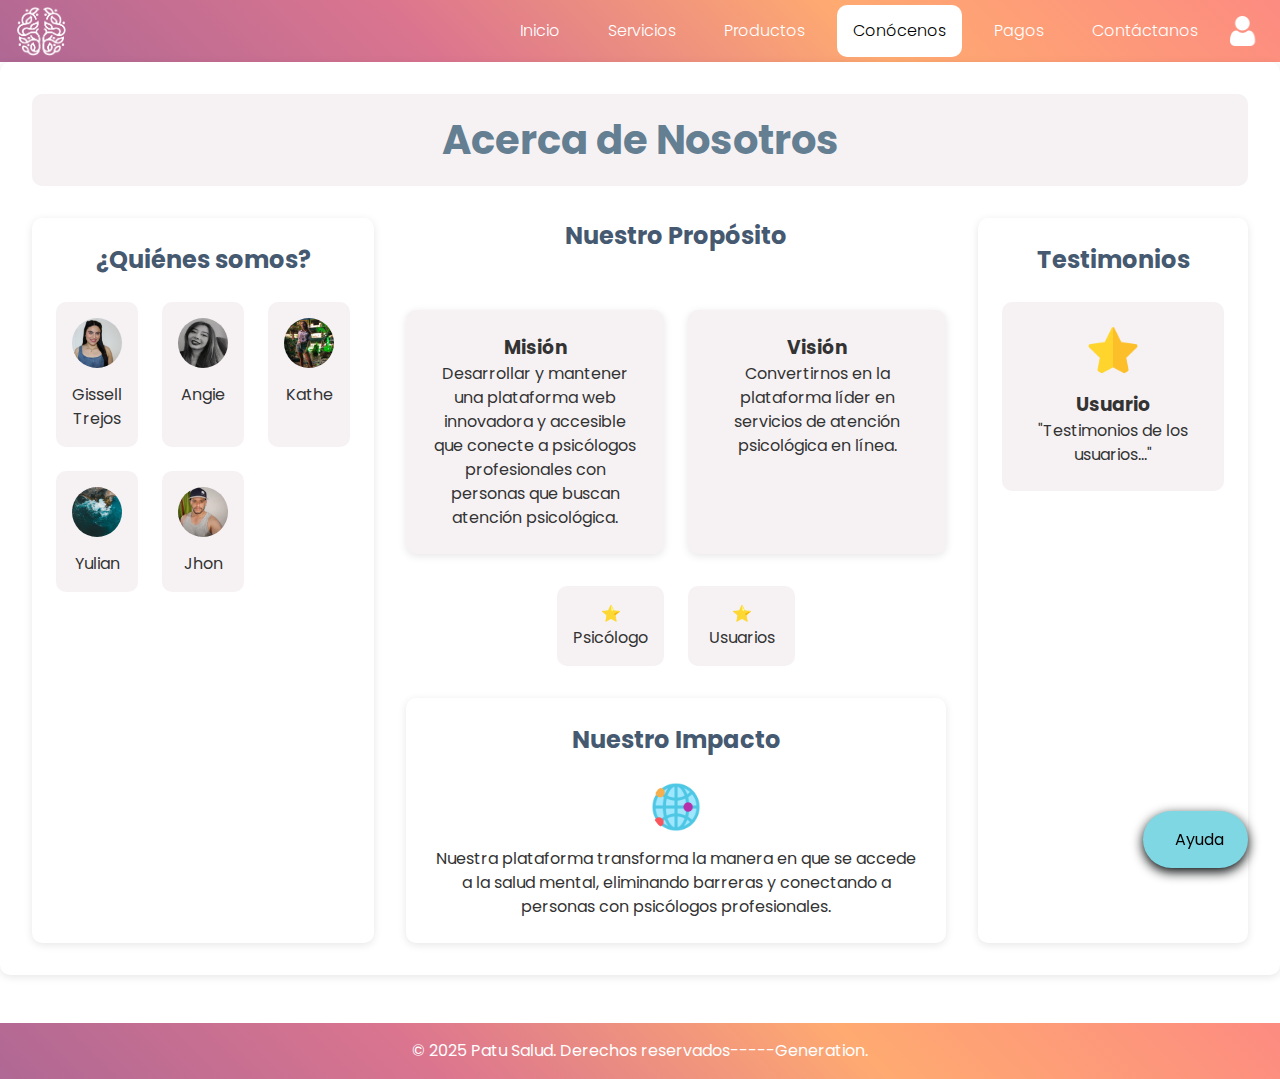
<file: nosotros.html>
<!DOCTYPE html>
<html lang="es">
<head>
    <meta charset="UTF-8">
    <meta name="viewport" content="width=device-width, initial-scale=1.0">
    <link rel="stylesheet" href="style.css">
    <link rel="preconnect" href="https://fonts.googleapis.com">
    <link rel="preconnect" href="https://fonts.gstatic.com" crossorigin>
    <link href="https://fonts.googleapis.com/css2?family=Poppins:wght@400;500;700&display=swap" rel="stylesheet">
    <title>Patu Salud - Acerca de Nosotros</title>
</head>
<body>
    <!-- Barra de Navegación -->
    <nav class="navBarra">
        <div class="nav-brand">
            <img src="Pictures/Cerebro_Mesa de trabajo 1.png" alt="Logo Patu Salud" class="logo">
        </div>
        <div class="nav-toggle" id="navToggle">
        </div>
        <div class="nav-links" id="navLinks">
            <a href="index.html" class="aBarra">Inicio</a>
            <a href="servicios.html" class="aBarra">Servicios</a>
            <a href="productos.html" class="aBarra">Productos</a>
            <a href="nosotros.html" class="aBarra optionSelect">Conócenos</a>
            <a href="pagos.html" class="aBarra">Pagos</a>
            <a href="contactanos.html" class="aBarra">Contáctanos</a>
            <img src="Pictures/user (1).png" alt="Icono de Usuario" class="IconUser">
        </div>
    </nav>

    <!-- Sección "Acerca de Nosotros" -->
    <main>
        <section class="about">
            <section class="about-section">
                <h1 class="main-title">Acerca de Nosotros</h1>
                <div class="description">

                </div>
                
                <!-- Container -->
                <div class="content-grid">
                    <!-- Team Section -->
                    <div class="team-section">
                        <h2 class="section-title">¿Quiénes somos?</h2>
                        <div class="team-grid">
                            <div class="team-member">
                                <img src="Pictures/foto Gissell.png" alt="Giss" class="member-photo">
                                <p>Gissell Trejos</p>
                            </div>
                            <div class="team-member">
                                <img src="Pictures/Foto Angie.png" alt="Angie" class="member-photo">
                                <p>Angie</p>
                            </div>
                            <div class="team-member">
                                <img src="Pictures/Foto kathe.png" alt="Kathe" class="member-photo">
                                <p>Kathe</p>
                            </div>
                            <div class="team-member">
                                <img src="Pictures/vertical-aerial-shot-sea-waves-hitting-cliff.jpg" alt="Yulian" class="member-photo">
                                <p>Yulian</p>
                            </div>
                            <div class="team-member">
                                <img src="Pictures/Foto john.png" alt="Jhon" class="member-photo">
                                <p>Jhon</p>
                            </div>
                        </div>
                    </div>
    
                    <!-- nuestro propoosito -->
                    <div class="purpose-section">
                        <h2 class="section-title">Nuestro Propósito</h2>
                        <div class="purpose-grid">
                            <div class="purpose-item">
                                <h3>Misión</h3>
                                <p>Desarrollar y mantener una plataforma web innovadora y accesible que conecte a psicólogos profesionales con personas que buscan atención psicológica.</p>
                            </div>
                            <div class="purpose-item">
                                <h3>Visión</h3>
                                <p>Convertirnos en la plataforma líder en servicios de atención psicológica en línea.</p>
                            </div>
                        </div>
                        
                        <!-- Servicio usuario-psicologo -->
                        <div class="services-grid">
                            <div class="service-item">
                                <div class="star-icon">⭐</div>
                                <span>Psicólogo</span>
                            </div>
                            <div class="service-item">
                                <div class="star-icon">⭐</div>
                                <span>Usuarios</span>
                            </div>
                        </div>
    
                        <!-- iimpacto -->
                        <div class="impact-section">
                            <h2 class="section-title">Nuestro Impacto</h2>
                            <img src="Pictures/global.png" alt="Star" class="member-photo">
                            <p>Nuestra plataforma transforma la manera en que se accede a la salud mental, eliminando barreras y conectando a personas con psicólogos profesionales.</p>
                        </div>
                    </div>
    
                    <!-- Testimonios -->
                    <div class="testimonials-section">
                        <h2 class="section-title">Testimonios</h2>
                        <div class="testimonial">
                            <img src="Pictures/star.png" alt="Star" class="member-photo">
                            <h3>Usuario</h3>
                            <p>"Testimonios de los usuarios..."</p>
                        </div>
                    </div>
                <div class="floating-help">
                    <button class="help-button" onclick="toggleHelpMenu()">
                        <div class="headphone-icon">
                            <div class="circle">
                                <i class="fas fa-headphones"></i>
                            </div>
                        </div>
                        <span>Ayuda</span>
                        </div>
                    </div>
                </div>
            </section>
        </main>
    
        <footer class="footer">
            <p>© 2025 Patu Salud. Derechos reservados-----Generation.</p>
        
        </footer>

    </body>
    </html>
</file>
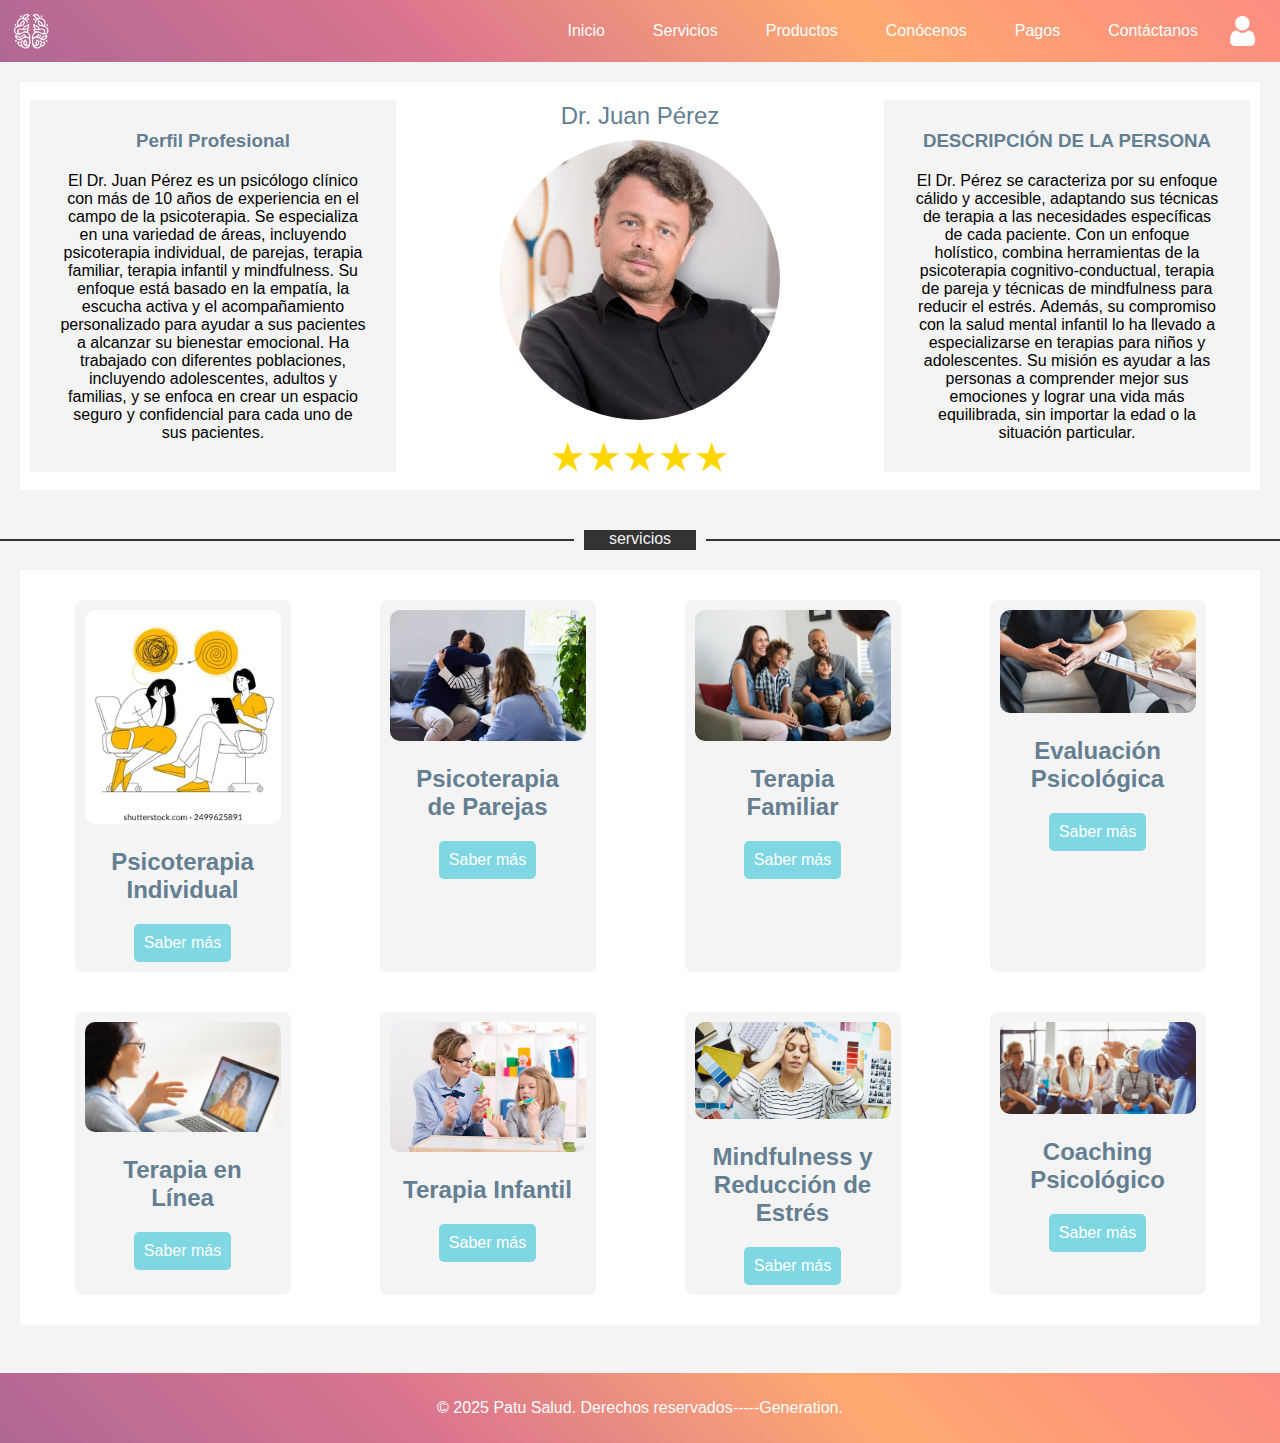
<file: perfil.html>
<!DOCTYPE html>
<html lang="es">

<head>
    <meta charset="UTF-8">
    <meta name="viewport" content="width=device-width, initial-scale=1.0">
    <link rel="stylesheet" href="css/style.css">
    <title>Patu Salud</title>
</head>

<body>
    <nav class="navBarra">
        <div class="nav-brand">
            <img src="img/Cerebro_Mesa de trabajo 1.png" alt="Logo Patu Salud" class="logo">
        </div>
        <div class="nav-toggle" id="navToggle">
        </div>
        <div class="nav-links" id="navLinks">
            <a href="index.html" class="aBarra">Inicio</a>
            <a href="#perfil.html" class="aBarra">Servicios</a>
            <a href="productos.html" class="aBarra">Productos</a>
            <a href="nosotros.html" class="aBarra optionSelect">Conócenos</a>
            <a href="pagos.html" class="aBarra">Pagos</a>
            <a href="contactanos.html" class="aBarra">Contáctanos</a>
            <img src="img/user (1).png" alt="Icono de Usuario" class="IconUser">
        </div>
    </nav>
    <div class="contenido-principal">
        <div class="contenedor-perfil">
            <div class="caja-info">
                <h3>Perfil Profesional</h3>
                <p>El Dr. Juan Pérez es un psicólogo clínico con más de 10 años de experiencia en el campo de la psicoterapia. Se especializa en una variedad de áreas, incluyendo psicoterapia individual, de parejas, terapia familiar, terapia infantil y mindfulness.
                    Su enfoque está basado en la empatía, la escucha activa y el acompañamiento personalizado para ayudar a sus pacientes a alcanzar su bienestar emocional. Ha trabajado con diferentes poblaciones, incluyendo adolescentes, adultos y familias,
                    y se enfoca en crear un espacio seguro y confidencial para cada uno de sus pacientes.</p>

            </div>
            <div class="perfil">
                <div class="nombre">Dr. Juan Pérez</div>
                <img src="img/pro.avif" alt="Dr. Juan Pérez">
                <div class="estrellas">★★★★★</div>
            </div>
            <div class="caja-info">
                <h3>DESCRIPCIÓN DE LA PERSONA</h3>
                <p>El Dr. Pérez se caracteriza por su enfoque cálido y accesible, adaptando sus técnicas de terapia a las necesidades específicas de cada paciente. Con un enfoque holístico, combina herramientas de la psicoterapia cognitivo-conductual, terapia
                    de pareja y técnicas de mindfulness para reducir el estrés. Además, su compromiso con la salud mental infantil lo ha llevado a especializarse en terapias para niños y adolescentes. Su misión es ayudar a las personas a comprender mejor
                    sus emociones y lograr una vida más equilibrada, sin importar la edad o la situación particular.</p>
            </div>
        </div>
    </div>

    <div class="separador">
        <hr>
        <div class="rectangulo">servicios</div>
        <hr>
    </div>
    <div class="tareas">
        <!-- Servicio 1 -->
        <div class="tarea">
            <img src="img/1.webp" alt="Psicoterapia Individual">
            <div class="nombre">Psicoterapia Individual</div>
            <a href="#" class="boton" onclick="mostrarModal('modal1')">Saber más</a>
        </div>
        <!-- Servicio 2 -->
        <div class="tarea">
            <img src="img/parejas.jpg" alt="Psicoterapia de Parejas">
            <div class="nombre">Psicoterapia de Parejas</div>
            <a href="#" class="boton" onclick="mostrarModal('modal2')">Saber más</a>
        </div>
        <!-- Servicio 3 -->
        <div class="tarea">
            <img src="img/familiar.avif" alt="Terapia Familiar">
            <div class="nombre">Terapia Familiar</div>
            <a href="#" class="boton" onclick="mostrarModal('modal3')">Saber más</a>
        </div>
        <!-- Servicio 4 -->
        <div class="tarea">
            <img src="img/evsp.jpg" alt="Evaluación Psicológica">
            <div class="nombre">Evaluación Psicológica</div>
            <a href="#" class="boton" onclick="mostrarModal('modal4')">Saber más</a>
        </div>
        <!-- Servicio 5 -->
        <div class="tarea">
            <img src="img/tl.jpg" alt="Terapia en Línea">
            <div class="nombre">Terapia en Línea</div>
            <a href="#" class="boton" onclick="mostrarModal('modal5')">Saber más</a>
        </div>
        <!-- Servicio 6 -->
        <div class="tarea">
            <img src="img/ti.jpg" alt="Terapia Infantil">
            <div class="nombre">Terapia Infantil</div>
            <a href="#" class="boton" onclick="mostrarModal('modal6')">Saber más</a>
        </div>
        <!-- Servicio 7 -->
        <div class="tarea">
            <img src="img/estres.jpg" alt="Mindfulness y Reducción de Estrés">
            <div class="nombre">Mindfulness y Reducción de Estrés</div>
            <a href="#" class="boton" onclick="mostrarModal('modal7')">Saber más</a>
        </div>
        <!-- Servicio 8 -->
        <div class="tarea">
            <img src="img/c.jpg" alt="Coaching Psicológico">
            <div class="nombre">Coaching Psicológico</div>
            <a href="#" class="boton" onclick="mostrarModal('modal8')">Saber más</a>
        </div>
    </div>

    <!-- Modal 1 -->
    <div id="modal1" class="modal">
        <div class="modal-contenido">
            <span class="cerrar" onclick="cerrarModal('modal1')">&times;</span>
            <h3>Psicoterapia Individual</h3>
            <p>La psicoterapia individual está dirigida a personas que necesitan un espacio para tratar diversos problemas emocionales. En este tratamiento se abordan temas como:</p>
            <ul>
                <li>Ansiedad</li>
                <li>Estrés</li>
                <li>Depresión</li>
                <li>Conflictos internos y externos</li>
            </ul>
            <p>El proceso es personalizado, permitiendo un trabajo profundo sobre las emociones, conductas y pensamientos de la persona. Las sesiones son confidenciales y se adaptan a las necesidades de cada individuo.</p>
            <a href="agendar_cita.html" class="boton-agendar">Agendar Cita</a>
        </div>
    </div>

    <!-- Modal 2 -->
    <div id="modal2" class="modal">
        <div class="modal-contenido">
            <span class="cerrar" onclick="cerrarModal('modal2')">&times;</span>
            <h3>Psicoterapia de Parejas</h3>
            <p>La psicoterapia de parejas tiene como objetivo ayudar a mejorar la comunicación y la resolución de conflictos entre los miembros de la pareja. Algunos de los temas que tratamos incluyen:</p>
            <ul>
                <li>Problemas de comunicación</li>
                <li>Conflictos en la relación</li>
                <li>Desconfianza</li>
                <li>Falta de intimidad</li>
            </ul>
            <p>El enfoque se basa en escuchar a cada miembro de la pareja, entender sus necesidades y establecer nuevas formas de interacción y resolución de problemas.</p>
            <a href="agendar_cita.html" class="boton-agendar">Agendar Cita</a>
        </div>
    </div>

    <!-- Modal 3 -->
    <div id="modal3" class="modal">
        <div class="modal-contenido">
            <span class="cerrar" onclick="cerrarModal('modal3')">&times;</span>
            <h3>Terapia Familiar</h3>
            <p>La terapia familiar es útil cuando existen conflictos dentro del hogar que afectan el bienestar de los miembros de la familia. Esta terapia aborda:</p>
            <ul>
                <li>Conflictos entre padres e hijos</li>
                <li>La dinámica de la familia</li>
                <li>La mejora en la comunicación familiar</li>
                <li>La resolución de conflictos de convivencia</li>
            </ul>
            <p>El objetivo es mejorar la convivencia y establecer nuevas estrategias para que todos los miembros de la familia se comprendan mejor.</p>
            <a href="agendar_cita.html" class="boton-agendar">Agendar Cita</a>
        </div>
    </div>

    <!-- Modal 4 -->
    <div id="modal4" class="modal">
        <div class="modal-contenido">
            <span class="cerrar" onclick="cerrarModal('modal4')">&times;</span>
            <h3>Evaluación Psicológica</h3>
            <p>La evaluación psicológica incluye diversas pruebas y métodos para valorar diferentes aspectos del funcionamiento psicológico. Esto incluye:</p>
            <ul>
                <li>Evaluación de la personalidad</li>
                <li>Detección de trastornos emocionales</li>
                <li>Pruebas psicométricas</li>
            </ul>
            <p>Este proceso nos ayuda a obtener un diagnóstico claro y a definir el tratamiento adecuado para cada caso.</p>
            <a href="agendar_cita.html" class="boton-agendar">Agendar Cita</a>
        </div>
    </div>

    <!-- Modal 5 -->
    <div id="modal5" class="modal">
        <div class="modal-contenido">
            <span class="cerrar" onclick="cerrarModal('modal5')">&times;</span>
            <h3>Terapia en Línea</h3>
            <p>Si no puedes asistir a sesiones presenciales, ofrecemos terapia en línea para brindar ayuda psicológica a distancia, con total confidencialidad. Puedes acceder a:</p>
            <ul>
                <li>Sesiones de psicoterapia desde tu hogar</li>
                <li>Consultas por videollamada o chat</li>
                <li>Flexible según tu horario</li>
            </ul>
            <p>Este servicio está diseñado para quienes prefieren la comodidad de recibir atención sin desplazarse.</p>
            <a href="agendar_cita.html" class="boton-agendar">Agendar Cita</a>
        </div>
    </div>

    <!-- Modal 6 -->
    <div id="modal6" class="modal">
        <div class="modal-contenido">
            <span class="cerrar" onclick="cerrarModal('modal6')">&times;</span>
            <h3>Terapia Infantil</h3>
            <p>La terapia infantil está diseñada para ayudar a los niños a enfrentar sus emociones, miedos, y desarrollar habilidades para mejorar su bienestar emocional. Algunos de los problemas que tratamos incluyen:</p>
            <ul>
                <li>Trastornos emocionales como ansiedad o tristeza</li>
                <li>Problemas de comportamiento</li>
                <li>Dificultades en la adaptación escolar o social</li>
            </ul>
            <p>El tratamiento es adaptado a la edad y necesidades del niño, y generalmente incluye técnicas de juego y terapia cognitivo-conductual.</p>
            <a href="agendar_cita.html" class="boton-agendar">Agendar Cita</a>
        </div>
    </div>

    <!-- Modal 7 -->
    <div id="modal7" class="modal">
        <div class="modal-contenido">
            <span class="cerrar" onclick="cerrarModal('modal7')">&times;</span>
            <h3>Mindfulness y Reducción de Estrés</h3>
            <p>La terapia de mindfulness es ideal para quienes buscan reducir el estrés, la ansiedad y mejorar su bienestar general. En estas sesiones aprenderás:</p>
            <ul>
                <li>Técnicas de respiración y meditación</li>
                <li>Cómo ser más consciente de tus emociones y pensamientos</li>
                <li>Ejercicios prácticos para reducir la ansiedad</li>
            </ul>
            <p>Este enfoque es altamente efectivo para quienes desean llevar una vida más equilibrada y tranquila.</p>
            <a href="agendar_cita.html" class="boton-agendar">Agendar Cita</a>
        </div>
    </div>

    <!-- Modal 8 -->
    <div id="modal8" class="modal">
        <div class="modal-contenido">
            <span class="cerrar" onclick="cerrarModal('modal8')">&times;</span>
            <h3>Coaching Psicológico</h3>
            <p>El coaching psicológico es una excelente herramienta para quienes desean alcanzar sus metas personales, mejorar su rendimiento y encontrar un equilibrio emocional. Durante las sesiones:</p>
            <ul>
                <li>Trabajamos en tus metas y objetivos personales</li>
                <li>Aprendes técnicas para superar obstáculos</li>
                <li>Mejoras tu bienestar emocional y físico</li>
            </ul>
            <p>El coaching se adapta a tus necesidades y circunstancias, ayudándote a desarrollarte como persona y a maximizar tu potencial.</p>
            <a href="agendar_cita.html" class="boton-agendar">Agendar Cita</a>
        </div>
    </div>
    </div>
    <footer class="footer">
        <p>© 2025 Patu Salud. Derechos reservados-----Generation.</p>

    </footer>
    <script src="js/script.js"></script>
</body>

</html>
</file>
<file: style.css>
/* ///// Clases poppisns */
.poppins-thin {
    font-family: "Poppins", serif;
    font-weight: 50;
    font-style: normal;
  }

  .poppins-regular {
    font-family: "Poppins", serif;
    font-weight: 100;
    font-style:normal;
    font-size: 26px;
  }
 
/* ///// Clases poppisns */

.navBarra{
    font-family: "Poppins", serif;
    font-weight: 300;
    font-style:normal;
    font-size: 16px;
    background-color: #AF6894;
    background: linear-gradient(45deg,#af6894 , #db758f,#ffaa71, #fc8b81);
    overflow: hidden; 
    display: flex;
    justify-content: space-between; 
    align-content: center;
}

.navBarra div{
    align-items: center;
    display: flex;
    margin-right: 20px;
}

.logo{
    height: 80px;
    width: 80px;
    border-radius: 10px;
    margin: 1px;
    padding: 5px;
}

.aBarra {
    color: rgb(255, 255, 255);
    padding: 14px 16px;
    text-decoration: none;
}

.IconUser{
    height: 30px;
    width: 30px;
}

/* Muestra la pagina actual */
.optionSelect{
    background-color: #ffffff;
    border-radius: 10px;
    color: #000000;
}



/* Cambia el color cuando se pasa el puntero */
.aBarra:hover{
    background-color: #ffffff;
    border-radius: 10px;
    color: #B08EA2;
}

.IconUser:hover{
    background-color: #AF6894;
    border-radius: 7px;
}


:root {
    --primary-color: #647E92;
    --Nav-Color: #AF6894;
    --secondary-color: #455970;
    --background-color: #b08ea21e;
    --card-background: #ffffff;
    --text-color: #333333;
    --spacing-base: 1rem;
    --border-radius: 10px;
    --shadow: 0 2px 8px rgba(0,0,0,0.1);
    --help-button-color: #7FD7E3;
}

* {
    margin: 0;
    padding: 0;
    box-sizing: border-box;
    font-family: 'Poppins', sans-serif;
}

body {
    
    background-color: var(--card-background);
    color: var(--text-color);
    line-height: 1.5;
}

/* Navigacion */
.nav-bar {
    background-color: var(--Nav-Color);
    padding: 1rem 2rem;
    display: flex;
    justify-content: space-between;
    align-items: center;
    box-shadow: var(--shadow);
}

.logo {
    height: 60px;
}

.nav-links {
    display: flex;
    align-items: center;
    gap: 1rem;
}

.nav-link {
    color: white;
    text-decoration: none;
    padding: 0.5rem 1rem;
    border-radius: var(--border-radius);
    transition: background-color 0.3s ease;
}

.nav-link:hover, .nav-link.active {
    background-color: var(--text-color);
}

.user-icon {
    height: 40px;
    cursor: pointer;
}

/* Main Container */
.container {
    max-width: 1200px;
    margin: 0 auto;
    padding: 2rem;
}

/* quienes somos Section */
.about-section {
    background-color: var(--card-background);
    border-radius: var(--border-radius);
    padding: 2rem;
    box-shadow: var(--shadow);
    
}

.main-title {
    text-align: center;
    color: var(--primary-color);
    font-size: 2.5rem;
    margin-bottom: 2rem;
    background-color: var(--background-color);
    padding: 1rem;
    border-radius: var(--border-radius);
}

.content-grid {
    display: grid;
    grid-template-columns: 1fr 2fr 1fr;
    gap: 2rem;
}

/* Team Section */
.team-section {
    background-color: var(--card-background);
    padding: 1.5rem;
    border-radius: var(--border-radius);
    box-shadow: var(--shadow);
    text-align: center;
}

.team-grid {
    display: grid;
    grid-template-columns: repeat(3, 1fr);
    gap: 1.5rem;
    justify-content: center;
}

.team-member {
    text-align: center;
    background-color: var(--background-color);
    padding: 1rem;
    border-radius: var(--border-radius);
    transition: transform 0.3s ease;
}

.team-member:hover {
    transform: translateY(-5px);
}

.member-photo {
    width: 50px;
    height: 50px;
    border-radius: 50%;
    margin-bottom: 0.5rem;
}

/* nosotros Section */
.purpose-section {
    display: flex;
    flex-direction: column;
    gap: 2rem;
    text-align: center;
    align-items: center;
}

.purpose-grid {
    display: grid;
    grid-template-columns: repeat(2, 1fr);
    gap: 1.5rem;
}

.purpose-item {
    background-color: var(--background-color);
    padding: 1.5rem;
    border-radius: var(--border-radius);
    box-shadow: var(--shadow);
}

.services-grid {
    display: grid;
    grid-template-columns: repeat(2, 1fr);
    gap: 1.5rem;
}

.service-item {
    background-color: var(--background-color);
    padding: 1rem;
    border-radius: var(--border-radius);
    text-align: center;
}

.service-image {
    width: 100px;
    height: 100px;
    border-radius: 50%;
    margin-bottom: 1rem;
}

/* Impacto Section */
.impact-section {
    background-color: var(--card-background);
    padding: 1.5rem;
    border-radius: var(--border-radius);
    text-align: center;
    box-shadow: var(--shadow);
}

/* Testimonios Section */
.testimonials-section {
    background-color: var(--card-background);
    padding: 1.5rem;
    border-radius: var(--border-radius);
    box-shadow: var(--shadow);
    text-align: center;
}

.testimonial {
    background-color: var(--background-color);
    padding: 1.5rem;
    border-radius: var(--border-radius);
    text-align: center;
}


.section-title {
    color: var(--secondary-color);
    margin-bottom: 1.5rem;
    font-size: 1.5rem;
}

/* Footer */
.footer {
    text-align: center;
    background: linear-gradient(45deg,#af6894 , #db758f,#ffaa71, #fc8b81);
    padding: 1rem;
    margin-top: 3rem;
    color: white;

}

.floating-help {
    position: fixed;
    bottom: 2rem;
    right: 2rem;
    z-index: 1000;
}

.help-button {
    background-color: var(--help-button-color);
    color: rgb(0, 0, 0);
    border: none;
    border-radius: 50px;
    padding: 1rem 1.5rem;
    font-size: 1rem;
    display: flex;
    align-items: center;
    gap: 0.5rem;
    cursor: pointer;
    box-shadow: 0 4px 12px rgb(2, 6, 7);
    transition: transform 0.3s ease, box-shadow 0.3s ease;
}
</file>
<file: css/style.css>
/* --------------- RESET Y GLOBAL --------------- */

* {
    margin: 0;
    padding: 0;
    box-sizing: border-box;
    font-family: 'Poppins', sans-serif;
}

body {
    font-family: Arial, sans-serif;
    margin: 0;
    padding: 0;
    background-color: #f4f4f4;
}


/* --------------- VARIABLES GLOBALES --------------- */

 :root {
    --primary-color: #647E92;
    --Nav-Color: #AF6894;
    --secondary-color: #455970;
    --background-color: #b08ea21e;
    --card-background: #ffffff;
    --text-color: #333333;
    --spacing-base: 1rem;
    --border-radius: 10px;
    --shadow: 0 2px 8px rgba(0, 0, 0, 0.1);
    --help-button-color: #7FD7E3;
}


/* --------------- FUENTES --------------- */

.poppins-thin {
    font-family: "Poppins", serif;
    font-weight: 50;
    font-style: normal;
}

.poppins-regular {
    font-family: "Poppins", serif;
    font-weight: 100;
    font-style: normal;
    font-size: 26px;
}


/* --------------- NAVBAR Y NAVIGATION --------------- */

.navBarra {
    font-family: "Poppins", serif;
    font-weight: 300;
    font-size: 16px;
    background-color: #AF6894;
    background: linear-gradient(45deg, #af6894, #db758f, #ffaa71, #fc8b81);
    display: flex;
    justify-content: space-between;
    align-items: center;
    overflow: hidden;
    height: 62px;
    /* Altura específica para la barra de navegación */
}

.navBarra div {
    display: flex;
    align-items: center;
    margin-right: 20px;
}

.logo {
    height: 80px;
    /* Altura del logo */
    width: 60px;
    /* Ancho del logo */
    border-radius: 10px;
    /* Bordes redondeados */
    margin: 1px;
    /* Margen alrededor del logo */
    padding: 5px;
    /* Espaciado interno */
    object-fit: contain;
    /* Asegura que la imagen mantenga su proporción dentro del contenedor */
}

.aBarra {
    color: rgb(255, 255, 255);
    padding: 14px 16px;
    text-decoration: none;
}

.aBarra:hover {
    background-color: #ffffff;
    border-radius: 10px;
    color: #B08EA2;
}

.IconUser {
    height: 30px;
    width: 30px;
}

.IconUser:hover {
    background-color: #AF6894;
    border-radius: 7px;
}


/* --------------- NAV-BAR --------------- */

.nav-bar {
    background-color: var(--Nav-Color);
    padding: 1rem 2rem;
    display: flex;
    justify-content: space-between;
    align-items: center;
    box-shadow: var(--shadow);
}

.nav-links {
    display: flex;
    align-items: center;
    gap: 1rem;
}

.nav-link {
    color: white;
    text-decoration: none;
    padding: 0.5rem 1rem;
    border-radius: var(--border-radius);
    transition: background-color 0.3s ease;
}

.nav-link:hover,
.nav-link.active {
    background-color: var(--text-color);
}

.user-icon {
    height: 40px;
    cursor: pointer;
}


/* --------------- HEADER --------------- */

.encabezado {
    background-color: #333;
    color: #fff;
    padding: 10px 20px;
    display: flex;
    justify-content: space-between;
    align-items: center;
}

.encabezado .logo {
    font-size: 24px;
    font-weight: bold;
}

.encabezado .navegacion a {
    color: #fff;
    margin: 0 10px;
    text-decoration: none;
}


/* --------------- CONTENIDO PRINCIPAL --------------- */

.contenido-principal {
    padding: 20px;
}


/* --------------- CONTENEDOR PERFIL --------------- */

.contenedor-perfil {
    display: flex;
    justify-content: space-around;
    align-items: center;
    background-color: #fff;
    padding: 10px;
}

.perfil {
    text-align: center;
    flex: 1;
}

.perfil img {
    width: 280px;
    /* Ancho de la imagen */
    height: 280px;
    /* Alto de la imagen */
    border-radius: 50%;
    /* Para hacerla circular */
    object-fit: cover;
    /* Asegura que la imagen cubra el contenedor sin perder proporciones */
    object-position: center;
    /* Centra la imagen dentro del contenedor */
}

h3 {
    color: #647e92;
    text-align: center;
    padding: 10px;
}

p {
    text-align: center;
    padding: 10px;
}

.nombre {
    color: #647e92;
    font-size: 24px;
    padding: 10px;
}

.perfil .estrellas {
    color: gold;
    margin-top: 10px;
    font-size: 40px;
}


/* --------------- CAJA DE INFORMACIÓN --------------- */

.caja-info {
    background-color: #f4f4f4;
    width: 30%;
    padding: 20px;
}

.separador {
    display: flex;
    justify-content: center;
    align-items: center;
    margin: 20px 0;
}

.separador hr {
    width: 100%;
    border: 1px solid #333;
}

.separador .rectangulo {
    color: #f4f4f4;
    text-align: center;
    width: 250px;
    height: 20px;
    background-color: #333;
    margin: 0 10px;
}


/* --------------- TAREAS --------------- */

.tareas {
    margin: 20px;
    display: flex;
    justify-content: space-around;
    flex-wrap: wrap;
    background-color: #fff;
    padding: 20px;
    gap: 20px;
}

.tarea {
    width: 18%;
    background-color: #f4f4f4;
    padding: 10px;
    margin: 10px;
    text-align: center;
    transition: transform 0.5s;
    border-radius: 8px;
}

.tarea:hover {
    transform: translateY(-10px);
    box-shadow: 0 8px 16px rgba(0, 0, 0, 0.2);
}

.tarea img {
    width: 100%;
    /* Asegura que la imagen ocupe todo el ancho del contenedor */
    height: auto;
    /* Asegura que la imagen ocupe toda la altura del contenedor */
    object-fit: cover;
    /* Mantiene las proporciones de la imagen y la cubre completamente */
    border-radius: 10px;
    /* Bordes redondeados para la imagen */
}

.tarea .nombre {
    margin-top: 10px;
    font-weight: bold;
}

.boton {
    display: inline-block;
    margin-top: 10px;
    padding: 10px;
    background-color: #7fd7e3;
    color: white;
    text-decoration: none;
    border-radius: 5px;
    cursor: pointer;
}

.boton:hover {
    background-color: #bb6c93;
}


/* --------------- MODAL --------------- */

.modal {
    display: none;
    position: fixed;
    z-index: 1;
    left: 0;
    top: 0;
    width: 100%;
    height: 100%;
    background-color: rgba(0, 0, 0, 0.4);
    padding-top: 60px;
}

.modal-contenido {
    flex-direction: column;
    justify-content: center;
    align-items: center;
    background-color: #fff;
    margin: 5% auto;
    padding: 20px;
    border: 3px solid #fc9a79;
    width: 80%;
    border-radius: 8px;
}

.modal-contenido ul {
    padding: 15px;
}

.cerrar {
    color: #aaa;
    font-size: 28px;
    font-weight: bold;
    float: right;
}

.cerrar:hover,
.cerrar:focus {
    color: black;
    text-decoration: none;
    cursor: pointer;
}

.boton-agendar {
    align-self: center;
    display: inline-block;
    padding: 10px 20px;
    background-color: #7fd7e3;
    color: white;
    text-decoration: none;
    border-radius: 5px;
    margin-top: 15px;
}

.boton-agendar:hover {
    background-color: #bb6c93;
}


/* --------------- FOOTER --------------- */

.footer {
    text-align: center;
    background: linear-gradient(45deg, #af6894, #db758f, #ffaa71, #fc8b81);
    padding: 1rem;
    margin-top: 3rem;
    color: white;
}


/* --------------- MEDIA QUERIES (RESPONSIVE) --------------- */

@media (max-width: 768px) {
    .contenedor-perfil {
        flex-direction: column;
        padding: 15px;
    }
    .caja-info {
        width: 100%;
    }
    .tareas {
        flex-direction: column;
        align-items: center;
    }
    .tarea {
        width: 80%;
        margin: 10px 0;
    }
    .modal-contenido {
        width: 90%;
    }
}
</file>
